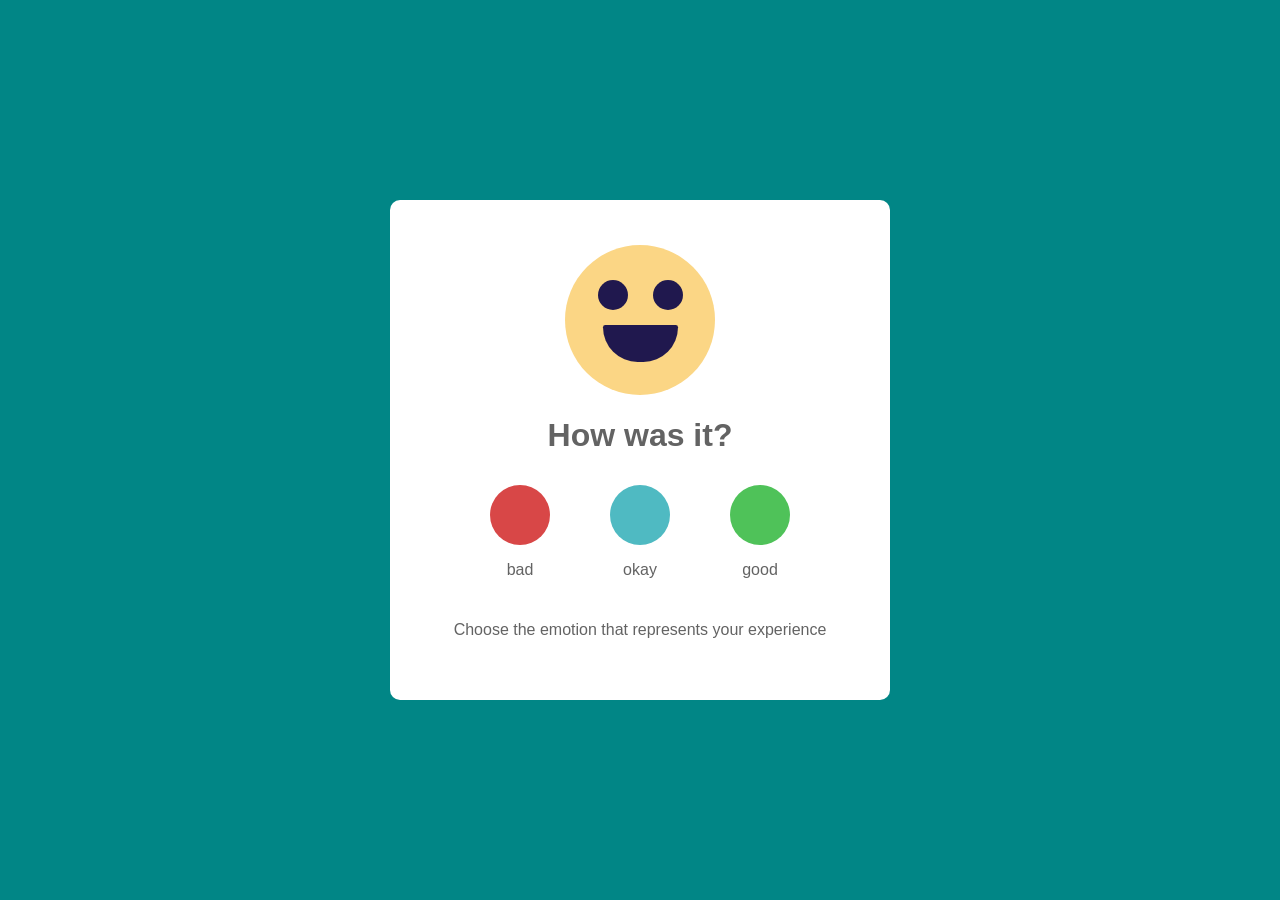
<file: index.html>
<!DOCTYPE html>
<html lang="en">
<head>
    <meta charset="UTF-8">
    <meta name="viewport" content="width=device-width, initial-scale=1.0">
    <title>JS CSS HTML Rating Widget</title>
    <link rel="stylesheet" href="css/styles.css">
</head>
<body>
    
    <div class="widget-container">
        <div class="face">
            <div class="eye-container">
                <div class="eye"></div>
                <div class="eye"></div>
            </div>
            <div class="mouth-container">
                <div id="mouth" class="happy-mouth"></div>
            </div>
        </div>

        <h1>How was it?</h1>

        <div class="ratings-container">
            <div class="rating-container">
                <div id="bad"></div>
                <p>bad</p>
            </div>
            <div class="rating-container">
                <div id="okay"></div>
                <p>okay</p>
            </div>
            <div class="rating-container">
                <div id="good"></div>
                <p>good</p>
            </div>
        </div>
        <p>Choose the emotion that represents your experience</p>
    </div>


    <script src="js/app.js"></script>
</body>
</html>
</file>
<file: css/styles.css>
body {
    margin: 0;
    padding: 0;
    background-color: rgb(1, 134, 134);
    display: flex;
    justify-content: center;
    height: 100vh;
    align-items: center;
}

.widget-container {
    width: 500px;
    height: 500px;
    background-color: rgb(255, 255, 255);
    border-radius: 10px;
    text-align: center;
    color: rgb(99, 99, 99);
    font-family: Arial, Helvetica, sans-serif;
    display: flex;
    justify-content: center;
    flex-direction: column;
    align-items: center;
}

.face {
    width: 150px;
    height: 150px;
    border-radius: 75px;
    background-color: rgb(251, 214, 133);
}

.face .eye-container {
    display: flex;
    justify-content: space-between;
    width: 85px;
    position: relative;
    top: 35px;
    left: 33px;
}

.face .eye {
    width: 30px;
    height: 30px;
    background-color: rgb(32, 24, 78);
    border-radius: 15px;
}

.face .mouth-container {
    position: relative;
    top: 50px;
    left: 38px;
    width: 75px;
}

.face .mouth-container .happy-mouth {
    width: 75px;
    height: 37px;
    background-color: rgb(32, 24, 78);
    border-radius: 10px 10px 150px 150px;
}

.face .mouth-container .indifferent-mouth{
    position: relative;
    top: 5px;
    width: 75px;
    height: 20px;
    background-color: rgb(32, 24, 78);
    border-radius: 10px;
}

.face .mouth-container .sad-mouth {
    width: 75px;
    height: 37px;
    background-color: rgb(32, 24, 78);
    border-radius: 150px 150px 10px 10px;
}

.ratings-container {
    display: flex;
    justify-content: space-between;
    width: 300px;
    margin: 10px 0;
}

.ratings-container .rating-container div {
    width: 60px;
    height: 60px;
    border-radius: 30px;
}

.ratings-container .rating-container div#bad {
    background-color: rgb(216, 71, 71);
}

.ratings-container .rating-container div#okay {
    background-color: rgb(79, 186, 194);
}

.ratings-container .rating-container div#good {
    background-color: rgb(79, 194, 89);
}
</file>
<file: js-css-html-rating-widget/css/styles.css>
body {
    margin: 0;
    padding: 0;
    background-color: rgb(1, 134, 134);
    display: flex;
    justify-content: center;
    height: 100vh;
    align-items: center;
}

.widget-container {
    width: 500px;
    height: 500px;
    background-color: rgb(255, 255, 255);
    border-radius: 10px;
    text-align: center;
    color: rgb(99, 99, 99);
    font-family: Arial, Helvetica, sans-serif;
    display: flex;
    justify-content: center;
    flex-direction: column;
    align-items: center;
}

.face {
    width: 150px;
    height: 150px;
    border-radius: 75px;
    background-color: rgb(251, 214, 133);
}

.face .eye-container {
    display: flex;
    justify-content: space-between;
    width: 85px;
    position: relative;
    top: 35px;
    left: 33px;
}

.face .eye {
    width: 30px;
    height: 30px;
    background-color: rgb(32, 24, 78);
    border-radius: 15px;
}

.face .mouth-container {
    position: relative;
    top: 50px;
    left: 38px;
    width: 75px;
}

.face .mouth-container .happy-mouth {
    width: 75px;
    height: 37px;
    background-color: rgb(32, 24, 78);
    border-radius: 10px 10px 150px 150px;
}

.face .mouth-container .indifferent-mouth{
    position: relative;
    top: 5px;
    width: 75px;
    height: 20px;
    background-color: rgb(32, 24, 78);
    border-radius: 10px;
}

.face .mouth-container .sad-mouth {
    width: 75px;
    height: 37px;
    background-color: rgb(32, 24, 78);
    border-radius: 150px 150px 10px 10px;
}

.ratings-container {
    display: flex;
    justify-content: space-between;
    width: 300px;
    margin: 10px 0;
}

.ratings-container .rating-container div {
    width: 60px;
    height: 60px;
    border-radius: 30px;
}

.ratings-container .rating-container div#bad {
    background-color: rgb(216, 71, 71);
}

.ratings-container .rating-container div#okay {
    background-color: rgb(79, 186, 194);
}

.ratings-container .rating-container div#good {
    background-color: rgb(79, 194, 89);
}
</file>
